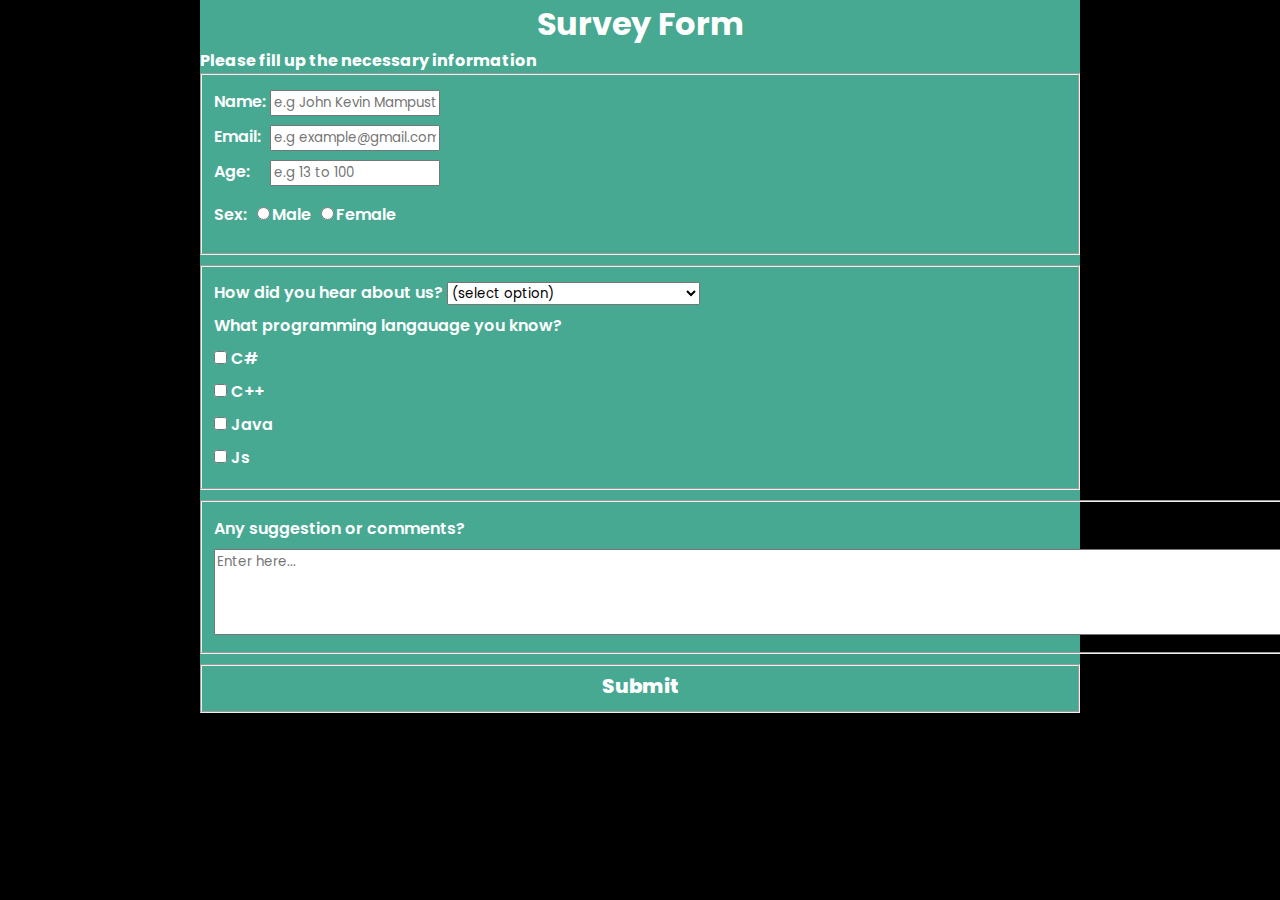
<file: Survey-Form/index.html>
<!DOCTYPE html>
<html lang="en">
    <head>
    <link rel="stylesheet" href="styles.css">
    <meta charset="UTF-8">
    <meta name="viewport" content="width=device-width,initial-scale=1.0">
    
    </head>

    <body>
        <header><h1 id="title">Survey Form</h1></header>
        <p id="description">Please fill up the necessary information<p>
            <form id="survey-form" >
            <fieldset class="one">
                <label id="name-label">Name:
                <input id="name" type="text" placeholder="e.g John Kevin Mampusti "  required>
                </label>
                <label id="email-label">Email:
                <input id="email" type="email" placeholder="e.g example@gmail.com"  required>
                </label>
                <label id="number-label">Age:
                <input id="number" type="number" max="100" min="13" placeholder="e.g 13 to 100"required>
                </label>
                <label class="sex">Sex:
                <label>
                <input id="male" type="radio" value="male" name="acount-type">Male
                </label>
                <label>
                <input id="female" 
                value="female"type="radio" name="acount-type">Female
                </label>
                </label>
            </fieldset>

            <fieldset class="two">
                <label>How did you hear about us?
                <select id="dropdown">
                    <option value="" ="select">(select option)</option>
                    <option value="1">freeCodeCamp News</option>
                    <option value="2">freeCodeCamp YouTube Channel</option>
                </select>
                </label>

                <label>What programming langauage you know?
                <label>
                <input type="checkbox" id="c#" name="c#" value="a">
                C#</label>
                </label>
                <label>
                <input type="checkbox" id="c++" name="c++" value="b">
                C++</label>
                </label>
                <label>
                <input type="checkbox" id="java" name="java" value="c">
                Java</label>
                <label>
                <input type="checkbox" id="js" name="js" value="d">
                Js</label>
                </label>
                </label>
            </fieldset>

            <fieldset class ="three">
                <label>
                Any suggestion or comments?</label>
                <textarea id="comment" name="comment" rows="4" cols="120" placeholder="Enter here..."></textarea>

            </fieldset>
            <fieldset class="four">
                <div class="submit"><input type="submit" name="Submit" id="submit"></div>
            </fieldset>
            <div class="main-submit">
            
            </form>
    </body>
</html>
</file>
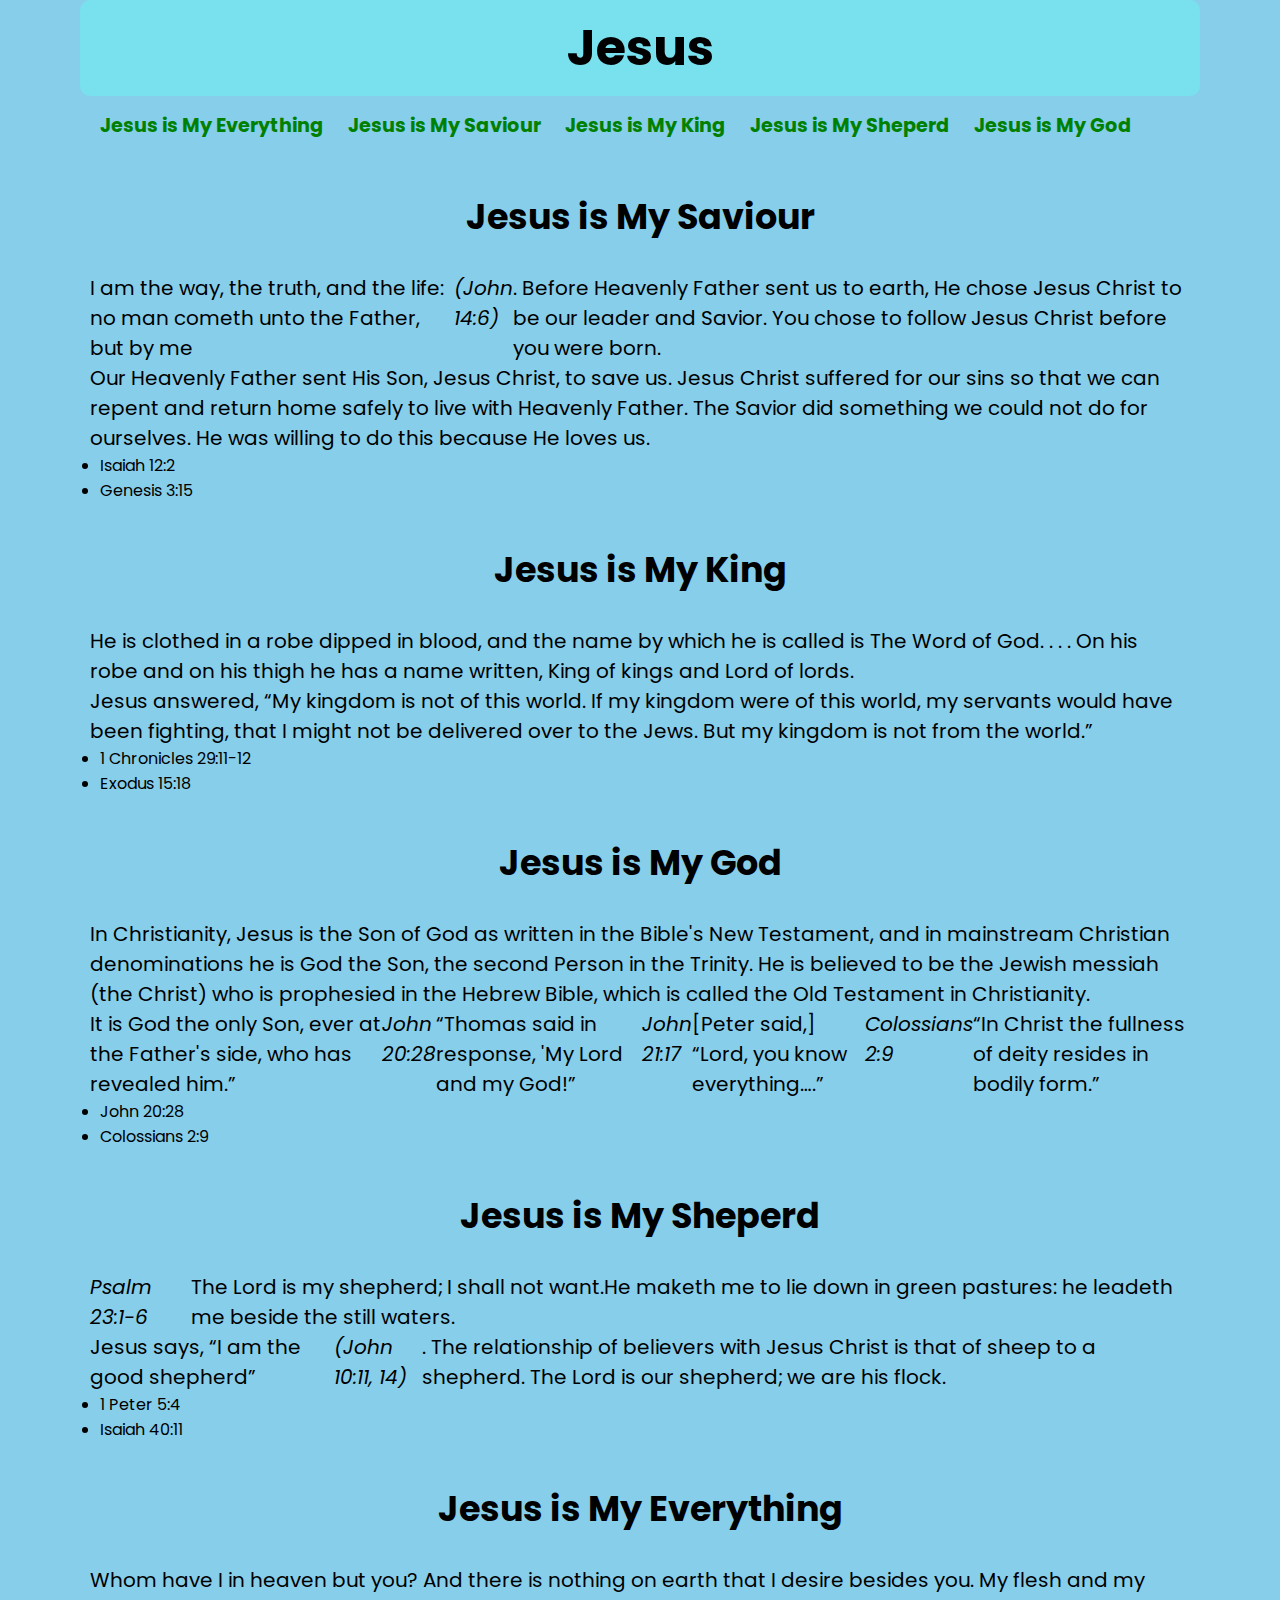
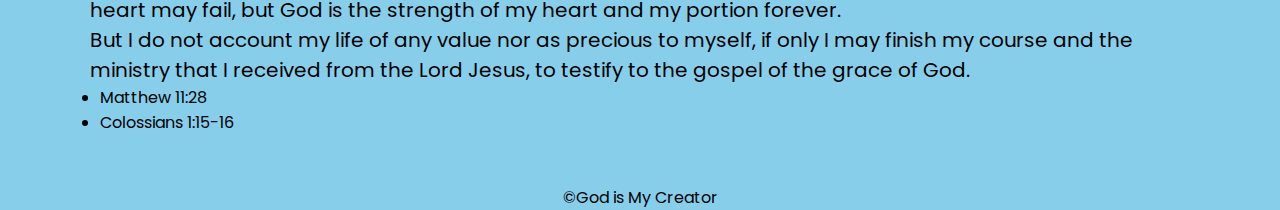
<file: Tribute-Page/index.html>
<!DOCTYPE html>
<html lang="en">

  <head>
    <link rel="stylesheet" href="styles.css">
    <meta charset="UTF-8">
    <meta name="viewport" content="width=device-width , initial-scale=1.0">
    <title>Jesus</title>
  </head>
  <body>
    <nav id="navbar">
    <header><h1 class="god-son">Jesus</h1></header>
    <a class="nav-link" href="#Jesus_is_My_Everything">Jesus is My Everything</a>
   
      <a class="nav-link" href="#Jesus_is_My_Saviour">Jesus is My Saviour</a>
      
      <a class="nav-link" href="#Jesus_is_My_King">Jesus is My King</a>
      
      <a class="nav-link" href="#Jesus_is_My_Sheperd">Jesus is My Sheperd</a>
      
      <a class="nav-link" href="#Jesus_is_My_God">Jesus is My God</a>
      
    </nav>
    <main id="main-doc">

    <section class="main-section" id="Jesus_is_My_Saviour">
      <header> 
      <h1 class="saviour">Jesus is My Saviour</h1></header>
      <p>I am the way, the truth, and the life: no man cometh unto the Father, but by me <i>(John 14:6)</i>. Before Heavenly Father sent us to earth, He chose Jesus Christ to be our leader and Savior. You chose to follow Jesus Christ before you were born.</p>
      <p>Our Heavenly Father sent His Son, Jesus Christ, to save us. Jesus Christ suffered for our sins so that we can repent and return home safely to live with Heavenly Father. The Savior did something we could not do for ourselves. He was willing to do this because He loves us.</p>
      <li>Isaiah 12:2</li>
      <li>Genesis 3:15</li>
     
    </section>

    <section class="main-section" id="Jesus_is_My_King">
      <header>
      <h1>Jesus is My King</h1></header>
      <p>He is clothed in a robe dipped in blood, and the name by which he is called is The Word of God. . . . On his robe and on his thigh he has a name written, King of kings and Lord of lords.</p>
      <p>Jesus answered, “My kingdom is not of this world. If my kingdom were of this world, my servants would have been fighting, that I might not be delivered over to the Jews. But my kingdom is not from the world.”</p>
      <li>1 Chronicles 29:11-12</li>
      <li>Exodus 15:18</li>
     
    </section>

    <section class="main-section" id="Jesus_is_My_God">
      <header>
      <h1>Jesus is My God</h1></header>
      <p>In Christianity, Jesus is the Son of God as written in the Bible's New Testament, and in mainstream Christian denominations he is God the Son, the second Person in the Trinity. He is believed to be the Jewish messiah (the Christ) who is prophesied in the Hebrew Bible, which is called the Old Testament in Christianity.</p>
      <p>It is God the only Son, ever at the Father's side, who has revealed him.” <i>John 20:28</i>“Thomas said in response, 'My Lord and my God!” <i>John 21:17</i> [Peter said,] “Lord, you know everything….”<i>Colossians 2:9 </i>“In Christ the fullness of deity resides in bodily form.”</p>
      <li>John 20:28</li>
      <li>Colossians 2:9</li>
      
    </section>

    <section class="main-section" id="Jesus_is_My_Sheperd">
      <header>
      <h1>Jesus is My Sheperd</h1></header>
      <p><i>Psalm 23:1-6</i>The Lord is my shepherd; I shall not want.He maketh me to lie down in green pastures: he leadeth me beside the still waters.</p>
    <p>Jesus says, “I am the good shepherd” <i>(John 10:11, 14)</i>. The relationship of believers with Jesus Christ is that of sheep to a shepherd. The Lord is our shepherd; we are his flock.</p>
      <li>1 Peter 5:4</li>
      <li>Isaiah 40:11</li>
      
    </section>

    <section class="main-section"  id="Jesus_is_My_Everything">
      <header><h1>Jesus is My Everything</h1></header>
      <p>Whom have I in heaven but you? And there is nothing on earth that I desire besides you. My flesh and my heart may fail, but God is the strength of my heart and my portion forever.</p>
      <p>But I do not account my life of any value nor as precious to myself, if only I may finish my course and the ministry that I received from the Lord Jesus, to testify to the gospel of the grace of God.</p>
      <li>Matthew 11:28</li>
      <li>Colossians 1:15-16</li>
      
    </section>
    </main>
    <footer>
        &copy;God is My Creator
    </footer>
  </body>
</html>
</file>
<file: Survey-Form/styles.css>
@import url('https://fonts.googleapis.com/css2?family=Poppins:wght@300&display=swap');
* {
margin: 0;
box-sizing:border-box;
font-family:'Poppins', sans-serif;
color:white;

}

html{
  background:black;
  padding-left: 200px;
  padding-right:200px;
  background: black;
}

body{
  text-align:left;
  display:block;
  
  background:#47A992;
}


label{
    font-weight:600;
    display: block;
    margin: 0.5rem 0;
}
h1{ text-align:center;
}

p {
margin-bottom:0;
font-weight:700; 
}

#submit{
  width:100%;
  height:30px;
  font-weight:800;font-size:20px;
  background:#47A992;
  padding:0;
  border: none;
}
.main-submit{
    justify-content: center;
    align-items: center;
}

.one{
  margin:0 0 10px 0;
justify-content:center;
  
}
#name-label input{
  width:170px;
}
#email-label input{margin-left:5px;
width:170px
}
#number-label input{
  margin-left:16px;
  width:170px
}
.two{
  margin:0 0 10px 0
}
.three{
margin:0 0 10px 0;
}
.four{
    justify-content: center;
    align-items: center;
    
}
.sex{
  padding:0;
  display:flex;
align-items:center;
}
.sex input{
  margin:0 2px 0 10px
  
}
#male{
margin-top:0;
padding-top:0;
}
#female{
  padding:0
}
#dropdown,option{
  color:black;
}
</file>
<file: Tribute-Page/styles.css>
@import url('https://fonts.googleapis.com/css2?family=Poppins:wght@300&display=swap');

* {
    margin: 0;
    padding: 0;
    box-sizing:border-box;
    font-family:'Poppins', sans-serif;
}
.navbar h1{
    font-weight: 700;;
}
p{
  font-style:Sans-serif;
  font-size:20px;
  margin-left: 10px;
  margin-right: 10px;
  display: flex;
  justify-content: center;
  text-align: left;

}
li{
    margin-left: 20px;
    margin-right: 20px;
}
body{
  background:skyblue;
  margin:0 50px;
  padding : 0 30px;


}
h1{
  text-align:center;
  font-size:35px;
  font-style:serif;
  border-radius:10px;
  padding-top:10px;
  margin-top:30px;
  

}
header h1{
    
    margin-bottom: 20px;
    display: flex;
    justify-content: center;
    padding-bottom: 10px;
}
.nav-link{
  display:inline-flex;
  justify-content:space-between;
  color:green;
  text-decoration:none;
  font-size:1.2rem;
  flex-wrap:no-wrap;
  margin-left:20px;
  font-weight:bold;
}
.nav-link:hover{
    color:gold;
}
.god-son{
    font-size: 50px;
    padding-top:10px;
    padding-bottom:10px;
    margin-top:0;
    margin-bottom:15px;
    background:#79E0EE;
    width:100%;
}
 
#navbar{
  padding-bottom:0
}
@media (max-width: 768px){
  h1{
    width:500px;
  }
}
.saviour{
  margin-top:40px;
}
.main-section{
    margin:0;
    padding:0;
}

header{
    padding-top:0;
    margin-top:0;
}
#Jesus_is_My_Everything{
    margin-bottom:50px;
}
footer{
    display: flex;
    justify-content: center;
    align-items: center;

}
</file>
